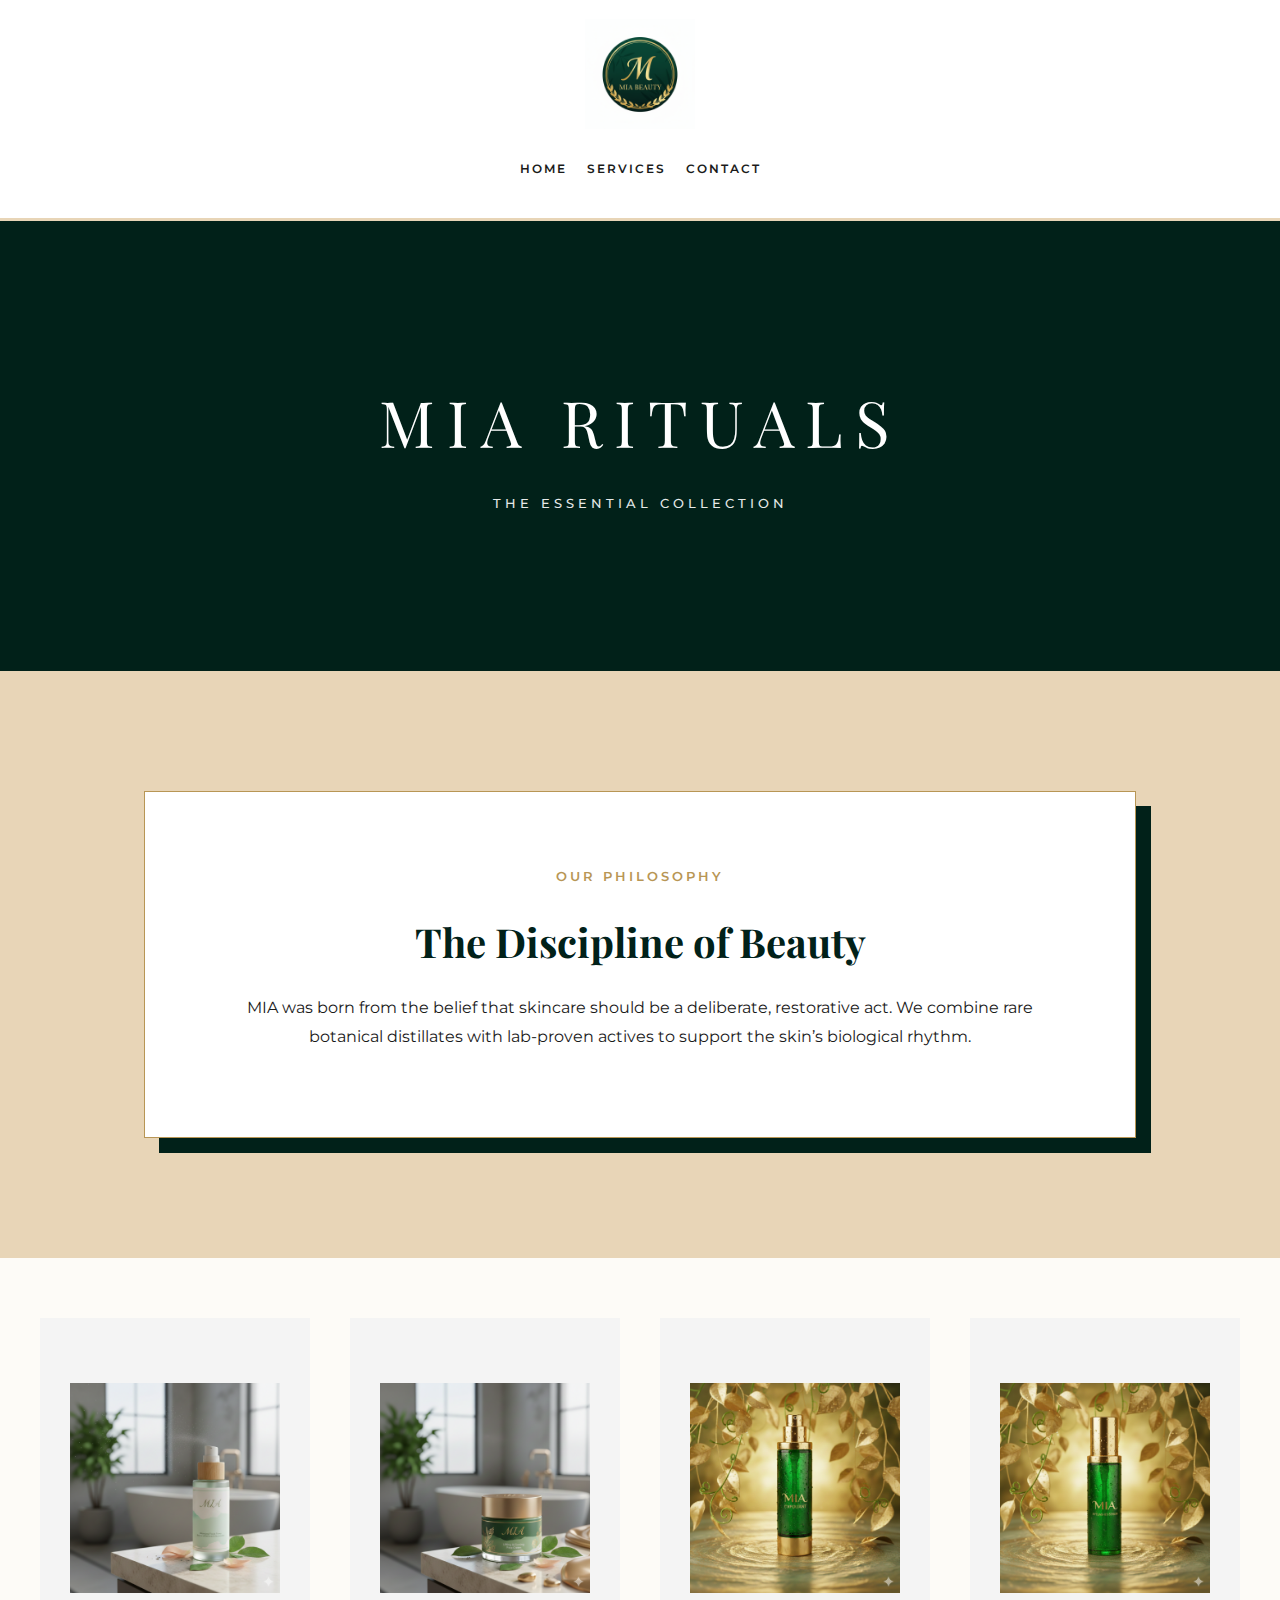
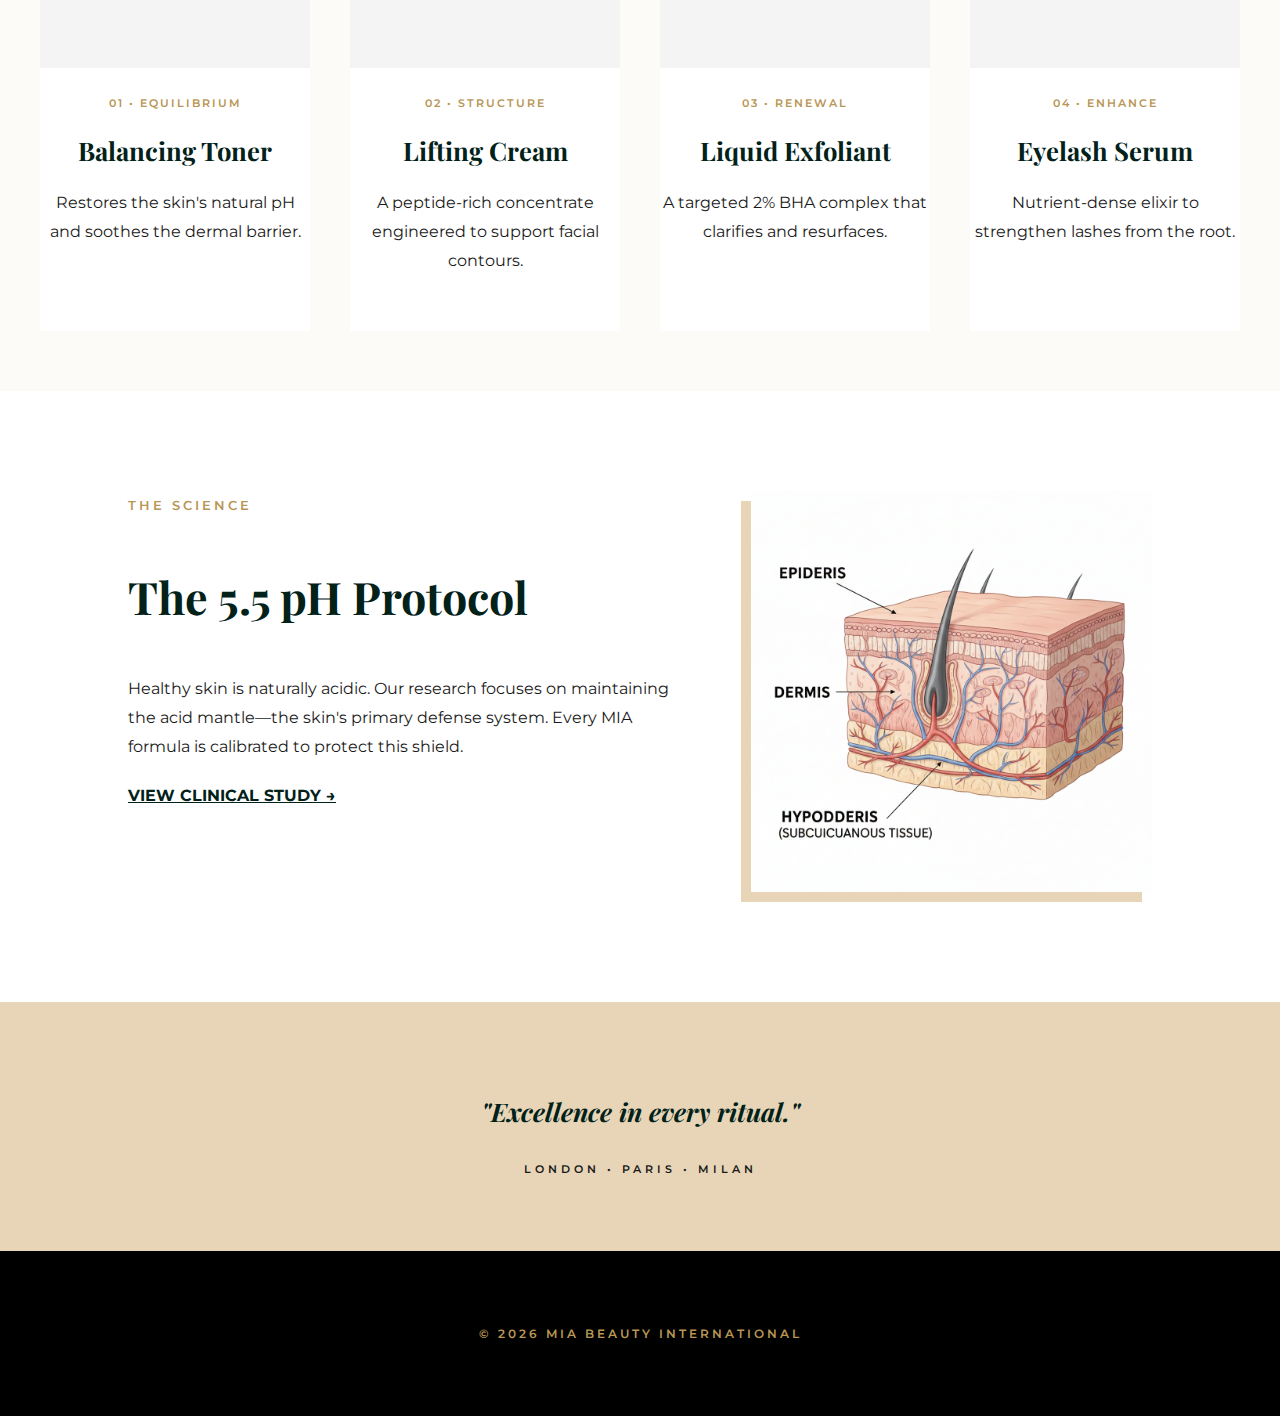
<file: index.html>
<!DOCTYPE html>
<html lang="en">
<head>
    <meta charset="UTF-8">
    <meta name="viewport" content="width=device-width, initial-scale=1.0">
    <title>MIA BEAUTY | The Art of Ritual</title>
    <link href="https://fonts.googleapis.com/css2?family=Playfair+Display:ital,wght@0,400;0,700;1,400&family=Montserrat:wght@300;400;500;600&display=swap" rel="stylesheet">
    
    <style>
        :root {
            --primary-gold: #B89655; 
            --deep-emerald: #012119; 
            --warm-sand: #E8D5B7;   
            --soft-cream: #FDFBF7;   
            --text-main: #1A1A1A; 
            --white: #ffffff;
        }

        body {
            font-family: 'Montserrat', sans-serif;
            background-color: var(--soft-cream);
            color: var(--text-main);
            margin: 0;
            line-height: 1.8;
            scroll-behavior: smooth;
            -webkit-font-smoothing: antialiased;
        }

        header {
            background: var(--white);
            padding: 1.2rem 0;
            text-align: center;
            border-bottom: 3px solid var(--warm-sand);
            position: sticky;
            top: 0;
            z-index: 1000;
        }

        .main-logo { width: 110px; height: auto; }

        nav ul {
            list-style: none;
            padding: 0;
            display: flex;
            justify-content: center;
            gap: 20px;
            margin-top: 15px;
            flex-wrap: wrap;
        }

        nav a {
            text-decoration: none;
            color: var(--text-main);
            font-size: 0.75rem;
            font-weight: 600;
            text-transform: uppercase;
            letter-spacing: 2px;
        }

        /* --- Hero Section --- */
        .hero {
            height: 50vh;
            display: flex;
            flex-direction: column;
            justify-content: center;
            align-items: center;
            background: var(--deep-emerald);
            color: var(--white);
            text-align: center;
            padding: 0 20px;
        }

        .hero h1 {
            font-family: 'Playfair Display', serif;
            font-size: 2.5rem;
            letter-spacing: 8px;
            margin: 0;
            font-weight: 400;
        }

        /* --- Manifesto --- */
        .manifesto {
            background-color: var(--warm-sand);
            padding: 60px 20px;
            text-align: center;
        }

        .manifesto-box {
            max-width: 850px;
            margin: 0 auto;
            background: var(--white);
            padding: 40px 25px;
            border: 1px solid var(--primary-gold);
            box-shadow: 15px 15px 0px var(--deep-emerald);
        }

        .manifesto h2 {
            font-family: 'Playfair Display', serif;
            font-size: 1.8rem;
            color: var(--deep-emerald);
            margin: 15px 0;
            font-weight: 700;
        }

        /* --- Product Grid --- */
        .grid-container {
            max-width: 1200px;
            margin: 60px auto;
            padding: 0 20px;
        }

        .product-grid {
            display: grid;
            grid-template-columns: 1fr; /* Stack on mobile */
            gap: 40px;
        }

        .product-card {
            background: var(--white);
            padding-bottom: 40px;
            text-align: center;
        }

        .img-holder {
            background: #F4F4F4;
            padding: 30px;
            margin-bottom: 20px;
        }

        .product-card img {
            width: 100%;
            height: 280px;
            object-fit: contain;
        }

        .product-card h3 {
            font-family: 'Playfair Display', serif;
            font-size: 1.6rem;
            color: var(--deep-emerald);
            font-weight: 700;
            margin: 10px 0;
        }

        /* --- Heritage Section --- */
        .heritage-section {
            padding: 60px 20px;
            background: var(--white);
            display: flex;
            flex-direction: column; /* Stack on mobile */
            gap: 40px;
        }

        .heritage-text h2 {
            font-family: 'Playfair Display', serif;
            font-size: 2rem;
            color: var(--deep-emerald);
            font-weight: 700;
        }

        .heritage-image img { 
            width: 100%; 
            box-shadow: -10px 10px 0 var(--warm-sand); 
        }

        /* --- Tablet & Desktop Adjustments --- */
        @media (min-width: 768px) {
            .hero h1 { font-size: 4rem; letter-spacing: 12px; }
            .manifesto { padding: 120px 20px; }
            .manifesto-box { padding: 70px; }
            .manifesto h2 { font-size: 2.5rem; }
            .product-grid { grid-template-columns: repeat(2, 1fr); }
            .heritage-section { flex-direction: row; padding: 100px 10%; gap: 80px; }
            .heritage-text h2 { font-size: 2.8rem; }
        }

        @media (min-width: 1024px) {
            .product-grid { grid-template-columns: repeat(4, 1fr); }
        }

        footer {
            background: #000;
            color: var(--primary-gold);
            text-align: center;
            padding: 60px 20px;
            letter-spacing: 3px;
            font-size: 0.75rem;
            text-transform: uppercase;
            font-weight: 600;
        }
    </style>
</head>
<body>

    <header>
        <img src="Images/Mia1.png" alt="MIA BEAUTY" class="main-logo">
        <nav>
            <ul> 
                <li><a href="index.html">home</a></li>
                <li><a href="services.html">services</a></li>
                <li><a href="contact.html">contact</a></li> 
            </ul> 
        </nav>
    </header>

    <section class="hero">
        <h1>MIA RITUALS</h1>
        <p style="letter-spacing: 4px; opacity: 0.9; font-weight: 500; text-transform: uppercase; font-size: 0.8rem;">The Essential Collection</p>
    </section>

    <section class="manifesto">
        <div class="manifesto-box">
            <span style="color: var(--primary-gold); letter-spacing: 3px; font-size: 0.8rem; font-weight: 600; text-transform: uppercase;">Our Philosophy</span>
            <h2>The Discipline of Beauty</h2>
            <p style="font-size: 1rem; line-height: 1.8;">MIA was born from the belief that skincare should be a deliberate, restorative act. We combine rare botanical distillates with lab-proven actives to support the skin’s biological rhythm.</p>
        </div>
    </section>

    <div class="grid-container">
        <div class="product-grid">
            <div class="product-card">
                <div class="img-holder"><img src="Images/Toner.png" alt="Toner"></div>
                <span style="color: var(--primary-gold); font-size: 0.7rem; letter-spacing: 2px; font-weight: 600;">01 • EQUILIBRIUM</span>
                <h3>Balancing Toner</h3>
                <p class="desc">Restores the skin's natural pH and soothes the dermal barrier.</p>
            </div>

            <div class="product-card">
                <div class="img-holder"><img src="Images/lifting-cream.png" alt="Lifting Cream"></div>
                <span style="color: var(--primary-gold); font-size: 0.7rem; letter-spacing: 2px; font-weight: 600;">02 • STRUCTURE</span>
                <h3>Lifting Cream</h3>
                <p class="desc">A peptide-rich concentrate engineered to support facial contours.</p>
            </div>

            <div class="product-card">
                <div class="img-holder"><img src="Images/EX.png" alt="Exfoliant"></div>
                <span style="color: var(--primary-gold); font-size: 0.7rem; letter-spacing: 2px; font-weight: 600;">03 • RENEWAL</span>
                <h3>Liquid Exfoliant</h3>
                <p class="desc">A targeted 2% BHA complex that clarifies and resurfaces.</p>
            </div>

            <div class="product-card">
                <div class="img-holder"><img src="Images/eyelash.png" alt="Eyelash Serum"></div>
                <span style="color: var(--primary-gold); font-size: 0.7rem; letter-spacing: 2px; font-weight: 600;">04 • ENHANCE</span>
                <h3>Eyelash Serum</h3>
                <p class="desc">Nutrient-dense elixir to strengthen lashes from the root.</p>
            </div>
        </div>
    </div>

    <section class="heritage-section">
        <div class="heritage-text">
            <span style="color: var(--primary-gold); letter-spacing: 3px; font-size: 0.8rem; font-weight: 600; text-transform: uppercase;">The Science</span>
            <h2>The 5.5 pH Protocol</h2>
            <p>Healthy skin is naturally acidic. Our research focuses on maintaining the acid mantle—the skin's primary defense system. Every MIA formula is calibrated to protect this shield.</p>
            
            <p style="margin-top: 20px; font-weight: 700; color: var(--deep-emerald); cursor: pointer; text-decoration: underline;">VIEW CLINICAL STUDY →</p>
        </div>
        <div class="heritage-image">
            <img src="Images/skin2.png" alt="Dermal Science">
        </div>
    </section>

    <div style="padding: 60px 20px; text-align: center; background: var(--warm-sand);">
        <h3 style="font-family: 'Playfair Display'; font-size: 1.6rem; font-weight: 700; font-style: italic; color: var(--deep-emerald);">"Excellence in every ritual."</h3>
        <p style="letter-spacing: 4px; font-size: 0.7rem; font-weight: 600; text-transform: uppercase; margin-top: 15px;">London • Paris • Milan</p>
    </div>

    <footer>
        <p>© 2026 MIA BEAUTY INTERNATIONAL</p>
    </footer>

</body>
</html>
</file>
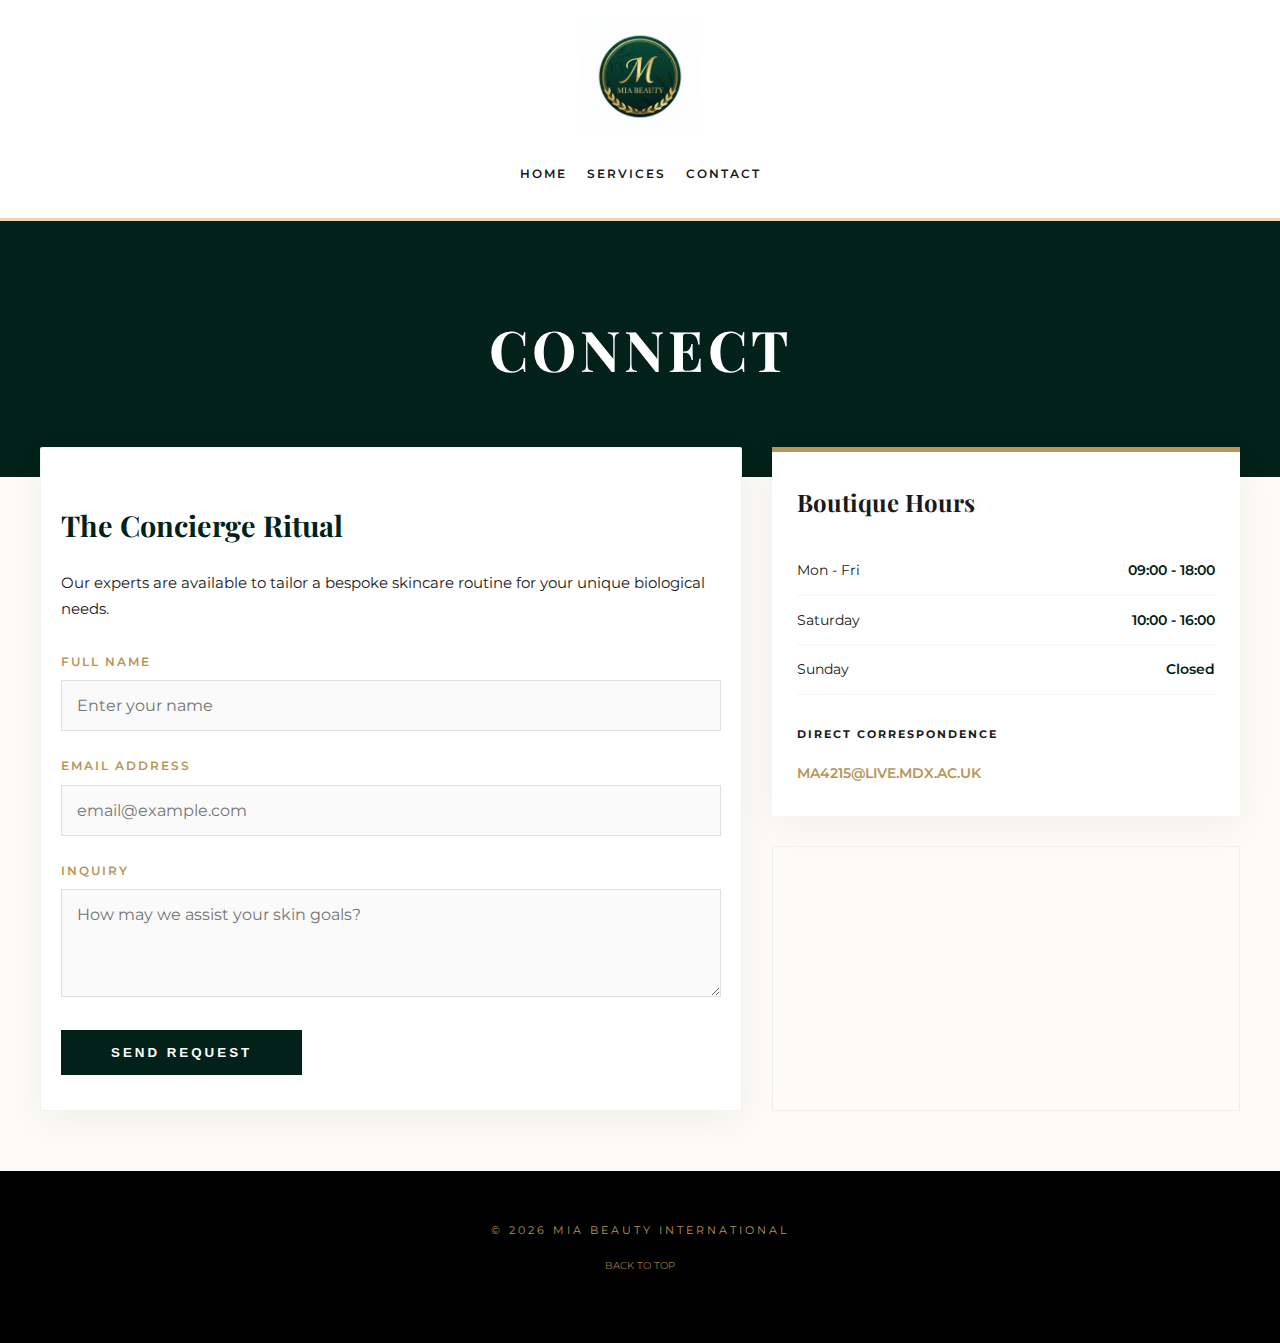
<file: contact.html>
<!DOCTYPE html>
<html lang="en">
<head>
    <meta charset="UTF-8">
    <meta name="viewport" content="width=device-width, initial-scale=1.0">
    <title>Contact | MIA BEAUTY</title>
    <link href="https://fonts.googleapis.com/css2?family=Playfair+Display:ital,wght@0,400;0,700;1,400&family=Montserrat:wght@300;400;600&display=swap" rel="stylesheet">
    
    <style>
        :root {
            --primary-gold: #B89655;
            --deep-emerald: #012119;
            --soft-cream: #FDFBF7;
            --text-dark: #1a1a1a;
            --white: #ffffff;
            --warm-sand: #E8D5B7;
        }

        body {
            font-family: 'Montserrat', sans-serif;
            line-height: 1.7;
            color: var(--text-dark);
            background-color: var(--soft-cream);
            margin: 0;
            -webkit-font-smoothing: antialiased;
        }

        /* --- Header --- */
        header {
            background: var(--white);
            padding: 1rem 0;
            text-align: center;
            border-bottom: 3px solid var(--warm-sand);
            position: sticky;
            top: 0;
            z-index: 1000;
        }

        .main-logo { width: 120px; height: auto; }

        nav ul {
            list-style: none;
            padding: 0;
            display: flex;
            justify-content: center;
            gap: 20px; /* Reduced for mobile spacing */
            margin-top: 15px;
            flex-wrap: wrap; /* Allows menu to wrap on very small phones */
        }

        nav a {
            text-decoration: none;
            color: var(--text-dark);
            font-size: 0.75rem;
            text-transform: uppercase;
            letter-spacing: 2px;
            font-weight: 600;
        }

        /* --- Title Section --- */
        .page-title {
            text-align: center;
            padding: 40px 20px;
            background: var(--deep-emerald);
            color: var(--white);
        }

        .page-title h1 {
            font-family: 'Playfair Display', serif;
            font-size: 2.2rem; /* Adjusted for mobile */
            margin: 0;
            letter-spacing: 4px;
            text-transform: uppercase;
        }

        /* --- Layout Container --- */
        .container {
            display: grid;
            grid-template-columns: 1fr; /* Default to 1 column for mobile */
            max-width: 1200px;
            margin: 20px auto 60px;
            gap: 30px;
            padding: 0 15px;
        }

        /* Desktop Adjustment */
        @media (min-width: 992px) {
            .container {
                grid-template-columns: 1.5fr 1fr;
                margin-top: -30px; /* Overlap effect for desktop */
                padding: 0 40px;
            }
            .page-title { padding: 80px 20px; }
            .page-title h1 { font-size: 3.5rem; }
        }

        .contact-card {
            background: var(--white);
            padding: 30px 20px;
            border-radius: 2px;
            box-shadow: 0 10px 40px rgba(0,0,0,0.05);
            border: 1px solid rgba(0,0,0,0.05);
        }

        .contact-card h2 {
            font-family: 'Playfair Display', serif;
            color: var(--deep-emerald);
            font-size: 1.8rem;
            margin-bottom: 20px;
        }

        /* --- Form Clarity --- */
        .form-group { margin-bottom: 25px; }
        label { 
            display: block; 
            font-size: 0.75rem; 
            text-transform: uppercase; 
            letter-spacing: 2px; 
            margin-bottom: 8px; 
            font-weight: 600;
            color: var(--primary-gold);
        }
        
        input, textarea {
            width: 100%;
            padding: 15px;
            border: 1px solid #e0e0e0;
            font-family: inherit;
            font-size: 1rem; /* Prevents iOS auto-zoom on focus */
            box-sizing: border-box;
            background: #fafafa;
        }

        .btn-submit {
            background: var(--deep-emerald);
            color: white;
            border: none;
            width: 100%; /* Full width on mobile for easier tapping */
            padding: 18px;
            text-transform: uppercase;
            letter-spacing: 3px;
            font-weight: 600;
            cursor: pointer;
            transition: 0.4s;
        }

        @media (min-width: 600px) {
            .btn-submit { width: auto; padding: 15px 50px; }
        }

        .btn-submit:hover { background: var(--primary-gold); }

        /* --- Sidebar --- */
        .sidebar-box {
            background: var(--white);
            padding: 30px 25px;
            border-top: 5px solid var(--primary-gold);
            box-shadow: 0 10px 40px rgba(0,0,0,0.05);
        }

        .hours-table { width: 100%; border-collapse: collapse; margin: 20px 0; }
        .hours-table td { padding: 12px 0; border-bottom: 1px solid #f5f5f5; font-size: 0.9rem; }
        .hours-table td:last-child { text-align: right; font-weight: 600; color: var(--deep-emerald); }

        .map-container { 
            margin-top: 30px; 
            position: relative;
            overflow: hidden;
            padding-top: 56.25%; /* 16:9 Aspect Ratio */
            border: 1px solid #eee;
        }

        .map-container iframe {
            position: absolute;
            top: 0;
            left: 0;
            width: 100% !important;
            height: 100% !important;
            border: 0;
        }

        footer {
            text-align: center;
            padding: 50px 20px;
            background: #000;
            color: var(--primary-gold);
        }
    </style>
</head>
<body>

    <header>
        <img src="Images/Mia1.png" alt="MIA BEAUTY" class="main-logo">
        <nav>
            <ul> 
                <li><a href="index.html">Home</a></li>
                <li><a href="services.html">services</a></li>
                <li><a href="contact.html">contact</a></li> 
            </ul> 
        </nav>
    </header>

    <section class="page-title">
        <h1>Connect</h1>
    </section>

    <div class="container">
        <main class="contact-card">
            <h2>The Concierge Ritual</h2>
            <p style="font-weight: 400; font-size: 0.95rem; margin-bottom: 30px;">
                Our experts are available to tailor a bespoke skincare routine for your unique biological needs.
            </p>
            
            <form action="#">
                <div class="form-group">
                    <label>Full Name</label>
                    <input type="text" placeholder="Enter your name" required>
                </div>
                <div class="form-group">
                    <label>Email Address</label>
                    <input type="email" placeholder="email@example.com" required>
                </div>
                <div class="form-group">
                    <label>Inquiry</label>
                    <textarea rows="4" placeholder="How may we assist your skin goals?"></textarea>
                </div>
                <button type="submit" class="btn-submit">Send Request</button>
            </form>
        </main>

        <aside>
            <div class="sidebar-box">
                <h3 style="font-family: 'Playfair Display'; font-size: 1.5rem; margin-top:0;">Boutique Hours</h3>
                <table class="hours-table">
                    <tr><td>Mon - Fri</td><td>09:00 - 18:00</td></tr>
                    <tr><td>Saturday</td><td>10:00 - 16:00</td></tr>
                    <tr><td>Sunday</td><td>Closed</td></tr>
                </table>
                
                <h4 style="margin-top: 30px; font-size: 0.7rem; text-transform: uppercase; letter-spacing: 2px;">Direct Correspondence</h4>
                <a href="mailto:MA4215@LIVE.MDX.AC.UK" style="color: var(--primary-gold); text-decoration: none; font-size: 0.85rem; font-weight: 600;">MA4215@LIVE.MDX.AC.UK</a>
            </div>

            <div class="map-container">
              <iframe src="https://www.google.com/maps/embed?pb=!1m18!1m12!1m3!1d2482.9050865324545!2d-0.123541684229712!3d51.51493637963641!2m3!1f0!2f0!3f0!3m2!1i1024!2i768!4f13.1!3m3!1m2!1s0x487604cc8651817d%3A0xc3952a65492193e!2sCovent%20Garden!5e0!3m2!1sen!2suk!4v1625000000000!5m2!1sen!2suk" allowfullscreen="" loading="lazy"></iframe>
            </div>
        </aside>
    </div>

    <footer>
        <p style="letter-spacing: 3px; font-size: 0.7rem; margin: 0;">© 2026 MIA BEAUTY INTERNATIONAL</p>
        <p style="margin-top: 10px;"><a href="#top" style="text-decoration:none; color: var(--primary-gold); font-size: 0.6rem; opacity: 0.8;">BACK TO TOP</a></p>
    </footer>

</body>
</html>
</file>
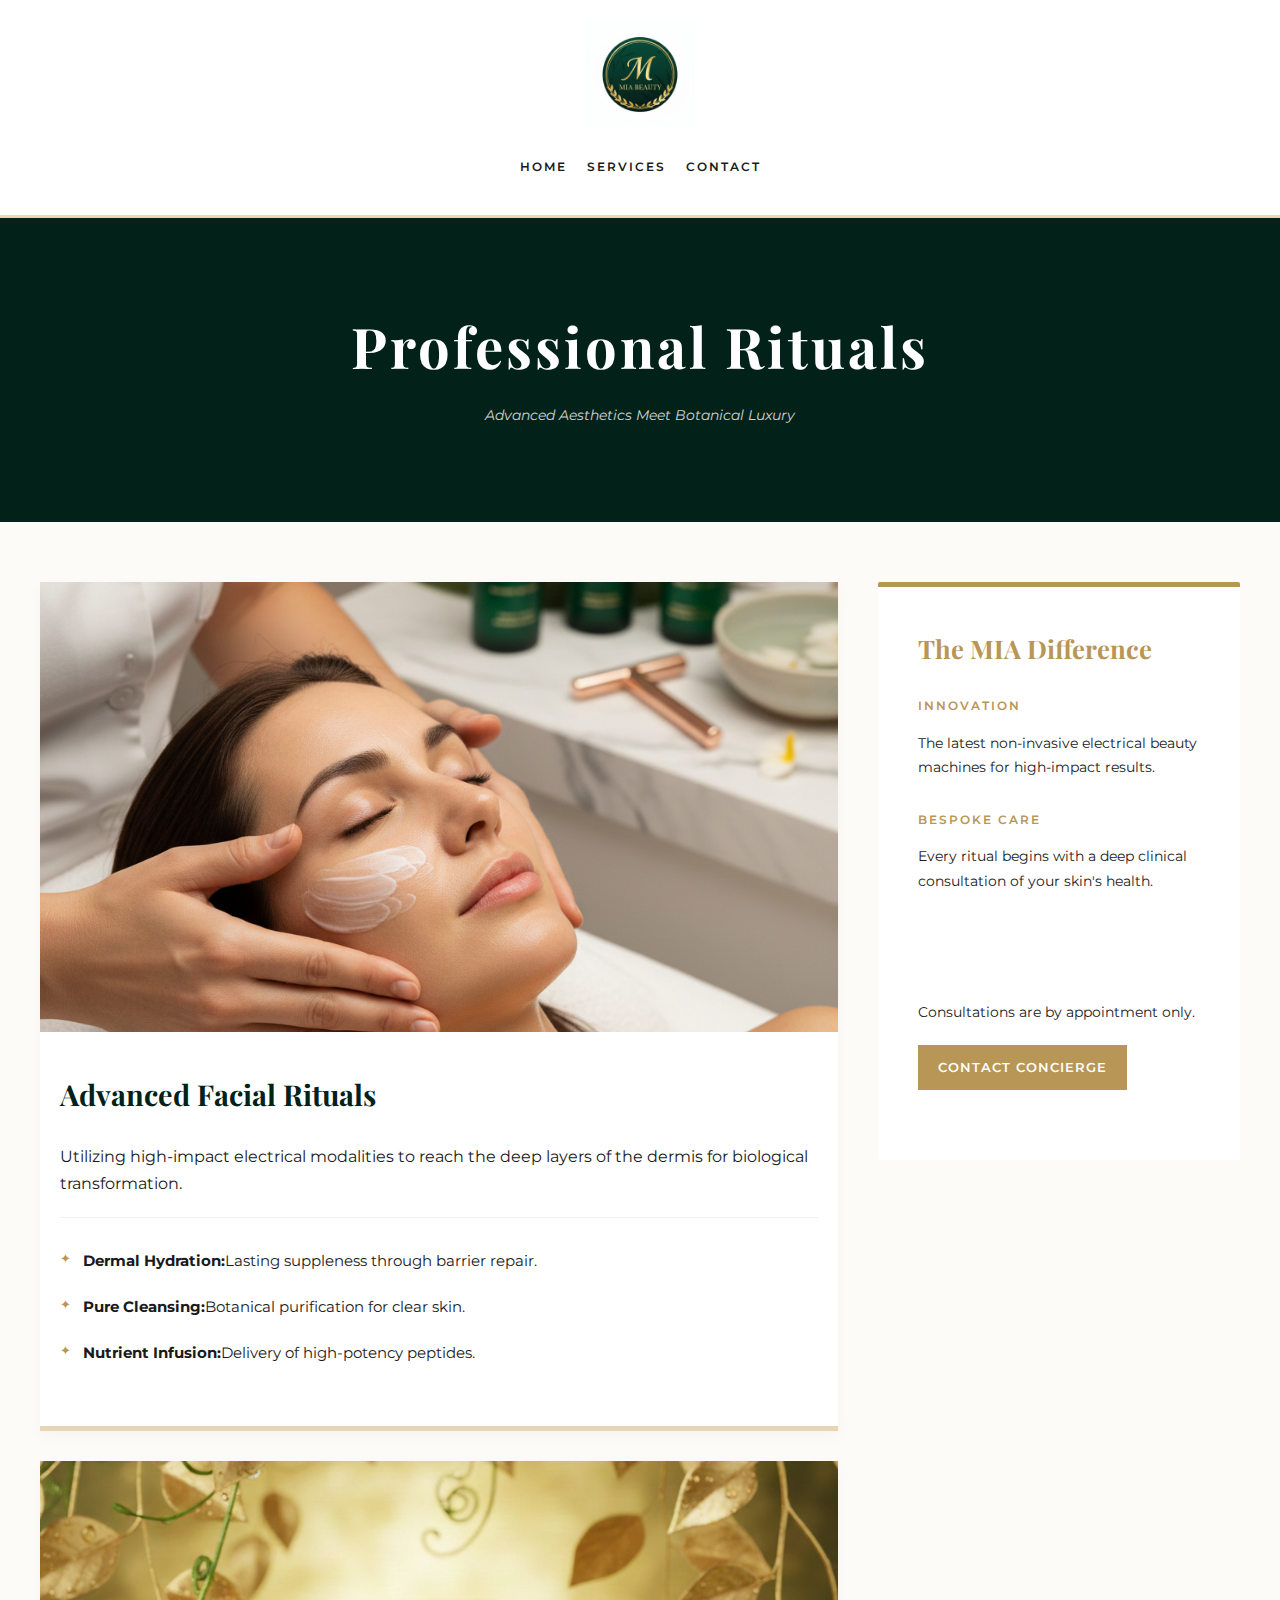
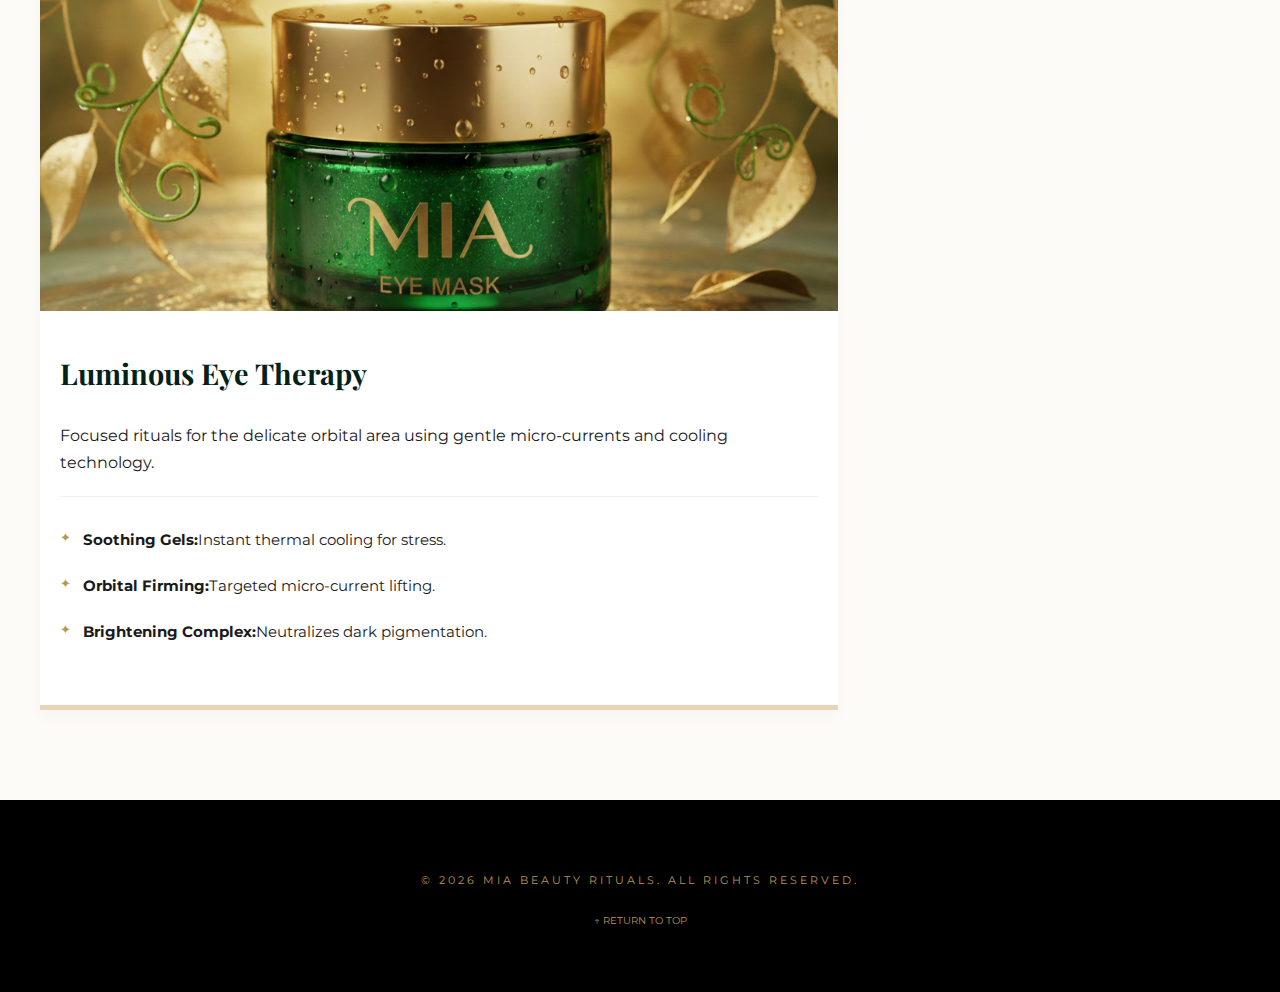
<file: services.html>
<!DOCTYPE html>
<html lang="en">
<head>
    <meta charset="UTF-8">
    <meta name="viewport" content="width=device-width, initial-scale=1.0">
    <title>Rituals & Services | MIA BEAUTY</title>
    <link href="https://fonts.googleapis.com/css2?family=Playfair+Display:ital,wght@0,400;0,700;1,400&family=Montserrat:wght@300;400;600&display=swap" rel="stylesheet">
    
    <style>
        :root {
            --primary-gold: #B89655;
            --deep-emerald: #012119;
            --soft-cream: #FDFBF7;
            --text-dark: #1a1a1a;
            --white: #ffffff;
            --warm-sand: #E8D5B7;
        }

        body {
            font-family: 'Montserrat', sans-serif;
            line-height: 1.7;
            color: var(--text-dark);
            background-color: var(--soft-cream);
            margin: 0;
            -webkit-font-smoothing: antialiased;
        }

        /* --- Header --- */
        header {
            background: var(--white);
            padding: 1.2rem 0;
            text-align: center;
            border-bottom: 3px solid var(--warm-sand);
            position: sticky;
            top: 0;
            z-index: 1000;
        }

        .main-logo { width: 110px; height: auto; }

        nav ul {
            list-style: none;
            padding: 0;
            display: flex;
            justify-content: center;
            gap: 20px;
            margin-top: 15px;
            flex-wrap: wrap;
        }

        nav a {
            text-decoration: none;
            color: var(--text-dark);
            font-size: 0.75rem;
            text-transform: uppercase;
            letter-spacing: 2px;
            font-weight: 600;
        }

        /* --- Hero --- */
        .services-hero {
            background: var(--deep-emerald);
            color: var(--white);
            text-align: center;
            padding: 50px 20px;
        }

        .services-hero h1 {
            font-family: 'Playfair Display', serif;
            font-size: 2.2rem;
            margin: 0;
            letter-spacing: 3px;
        }

        /* --- Responsive Layout --- */
        .layout-wrapper {
            display: grid;
            grid-template-columns: 1fr; /* Stacked for mobile */
            max-width: 1200px;
            margin: 30px auto;
            gap: 40px;
            padding: 0 15px;
        }

        /* Desktop Adjustment */
        @media (min-width: 992px) {
            .layout-wrapper {
                grid-template-columns: 2.2fr 1fr;
                margin: 60px auto;
                padding: 0 40px;
            }
            .services-hero { padding: 80px 20px; }
            .services-hero h1 { font-size: 3.5rem; }
        }

        /* Service Cards */
        .service-card {
            background: var(--white);
            margin-bottom: 30px;
            border-bottom: 5px solid var(--warm-sand);
            box-shadow: 0 5px 15px rgba(0,0,0,0.03);
        }

        .service-card img {
            width: 100%;
            height: 250px; /* Shorter for mobile */
            object-fit: cover;
        }

        @media (min-width: 768px) {
            .service-card img { height: 450px; }
        }

        .service-content { padding: 30px 20px; }

        .service-content h2 {
            font-family: 'Playfair Display', serif;
            font-size: 1.8rem;
            color: var(--deep-emerald);
            margin-top: 0;
        }

        .ritual-list {
            list-style: none;
            padding: 0;
            margin: 20px 0;
            border-top: 1px solid #f0f0f0;
            padding-top: 20px;
        }

        .ritual-list li {
            padding: 10px 0;
            font-size: 0.95rem;
            display: flex;
            align-items: flex-start;
        }

        .ritual-list li::before {
            content: "✦";
            color: var(--primary-gold);
            margin-right: 12px;
            font-size: 0.8rem;
        }

        /* Sidebar Styling */
        .sidebar {
            background: var(--deep-emerald); /* Darker for mobile distinction */
            color: var(--white);
            padding: 40px 25px;
            border-radius: 2px;
            height: fit-content;
        }

        @media (min-width: 992px) {
            .sidebar {
                background: var(--white);
                color: var(--text-dark);
                border-top: 5px solid var(--primary-gold);
                padding: 40px;
            }
        }

        .sidebar h3 {
            font-family: 'Playfair Display', serif;
            font-size: 1.6rem;
            margin-top: 0;
            color: var(--primary-gold);
        }

        .sidebar-item { margin-bottom: 30px; }

        .sidebar-item h4 {
            text-transform: uppercase;
            font-size: 0.75rem;
            letter-spacing: 2px;
            color: var(--primary-gold);
            margin-bottom: 8px;
            font-weight: 600;
        }

        /* Footer */
        footer {
            background: #000;
            color: var(--primary-gold);
            text-align: center;
            padding: 60px 20px;
        }
    </style>
</head>
<body id="top">

    <header>
        <img src="Images/Mia1.png" alt="MIA BEAUTY" class="main-logo">
        <nav>
            <ul> 
                <li><a href="index.html">home</a></li>
                <li><a href="services.html">services</a></li>
                <li><a href="contact.html">contact</a></li>
            </ul> 
        </nav>
    </header>

    <section class="services-hero">
        <h1>Professional Rituals</h1>
        <p style="font-style: italic; opacity: 0.8; margin-top: 10px; font-size: 0.9rem;">Advanced Aesthetics Meet Botanical Luxury</p>
    </section>

    <div class="layout-wrapper">
        <main>
            <article class="service-card">
                <img src="Images/facial.png" alt="Facial Treatments">
                <div class="service-content">
                    <h2>Advanced Facial Rituals</h2>
                    <p>Utilizing high-impact electrical modalities to reach the deep layers of the dermis for biological transformation.</p>
                    
                    <ul class="ritual-list">
                        <li><strong>Dermal Hydration:</strong> Lasting suppleness through barrier repair.</li>
                        <li><strong>Pure Cleansing:</strong> Botanical purification for clear skin.</li>
                        <li><strong>Nutrient Infusion:</strong> Delivery of high-potency peptides.</li>
                    </ul>
                </div>
            </article>

            <article class="service-card">
                <img src="Images/eye.png" alt="Eye Treatments">
                <div class="service-content">
                    <h2>Luminous Eye Therapy</h2>
                    <p>Focused rituals for the delicate orbital area using gentle micro-currents and cooling technology.</p>
                    
                    

                    <ul class="ritual-list">
                        <li><strong>Soothing Gels:</strong> Instant thermal cooling for stress.</li>
                        <li><strong>Orbital Firming:</strong> Targeted micro-current lifting.</li>
                        <li><strong>Brightening Complex:</strong> Neutralizes dark pigmentation.</li>
                    </ul>
                </div>
            </article>
        </main>

        <aside class="sidebar">
            <h3>The MIA Difference</h3>
            
            <div class="sidebar-item">
                <h4>Innovation</h4>
                <p style="font-size: 0.9rem;">The latest non-invasive electrical beauty machines for high-impact results.</p>
            </div>

            <div class="sidebar-item">
                <h4>Bespoke Care</h4>
                <p style="font-size: 0.9rem;">Every ritual begins with a deep clinical consultation of your skin's health.</p>
            </div>

            <div class="sidebar-item" style="border-top: 1px solid rgba(255,255,255,0.1); padding-top: 25px;">
                <h4 style="color: var(--white);">Book a Ritual</h4>
                <p style="font-size: 0.9rem; margin-bottom: 20px;">Consultations are by appointment only.</p>
                <a href="mailto:MA4215@LIVE.MDX.AC.UK" style="background: var(--primary-gold); color: white; text-decoration: none; font-weight: 600; padding: 12px 20px; display: inline-block; font-size: 0.8rem; letter-spacing: 1px;">CONTACT CONCIERGE</a>
            </div>
        </aside>
    </div>

    <footer>
        <p style="letter-spacing: 3px; font-size: 0.7rem; margin-bottom: 15px;">© 2026 MIA BEAUTY RITUALS. ALL RIGHTS RESERVED.</p>
        <a href="#top" style="text-decoration:none; color: var(--primary-gold); font-size: 0.6rem; text-transform: uppercase;">↑ RETURN TO TOP</a>
    </footer>

</body>
</html>
</file>
